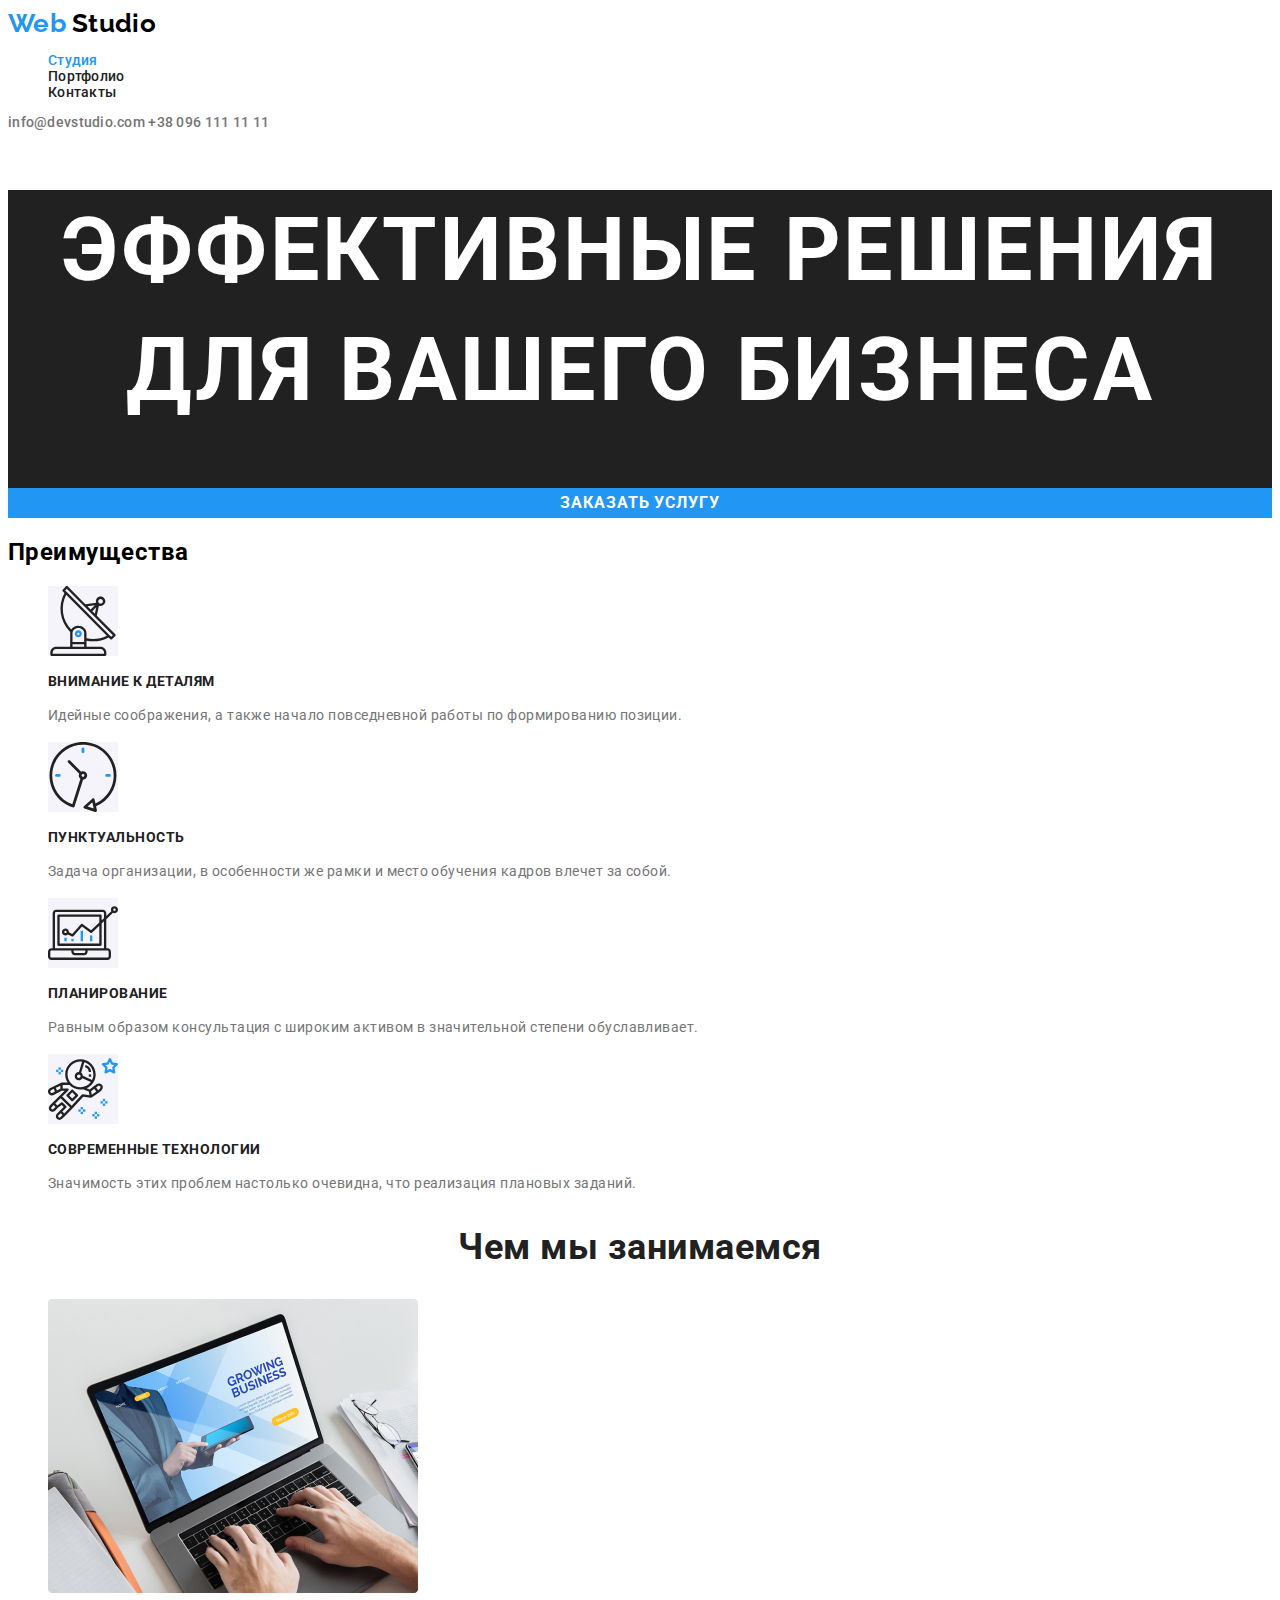
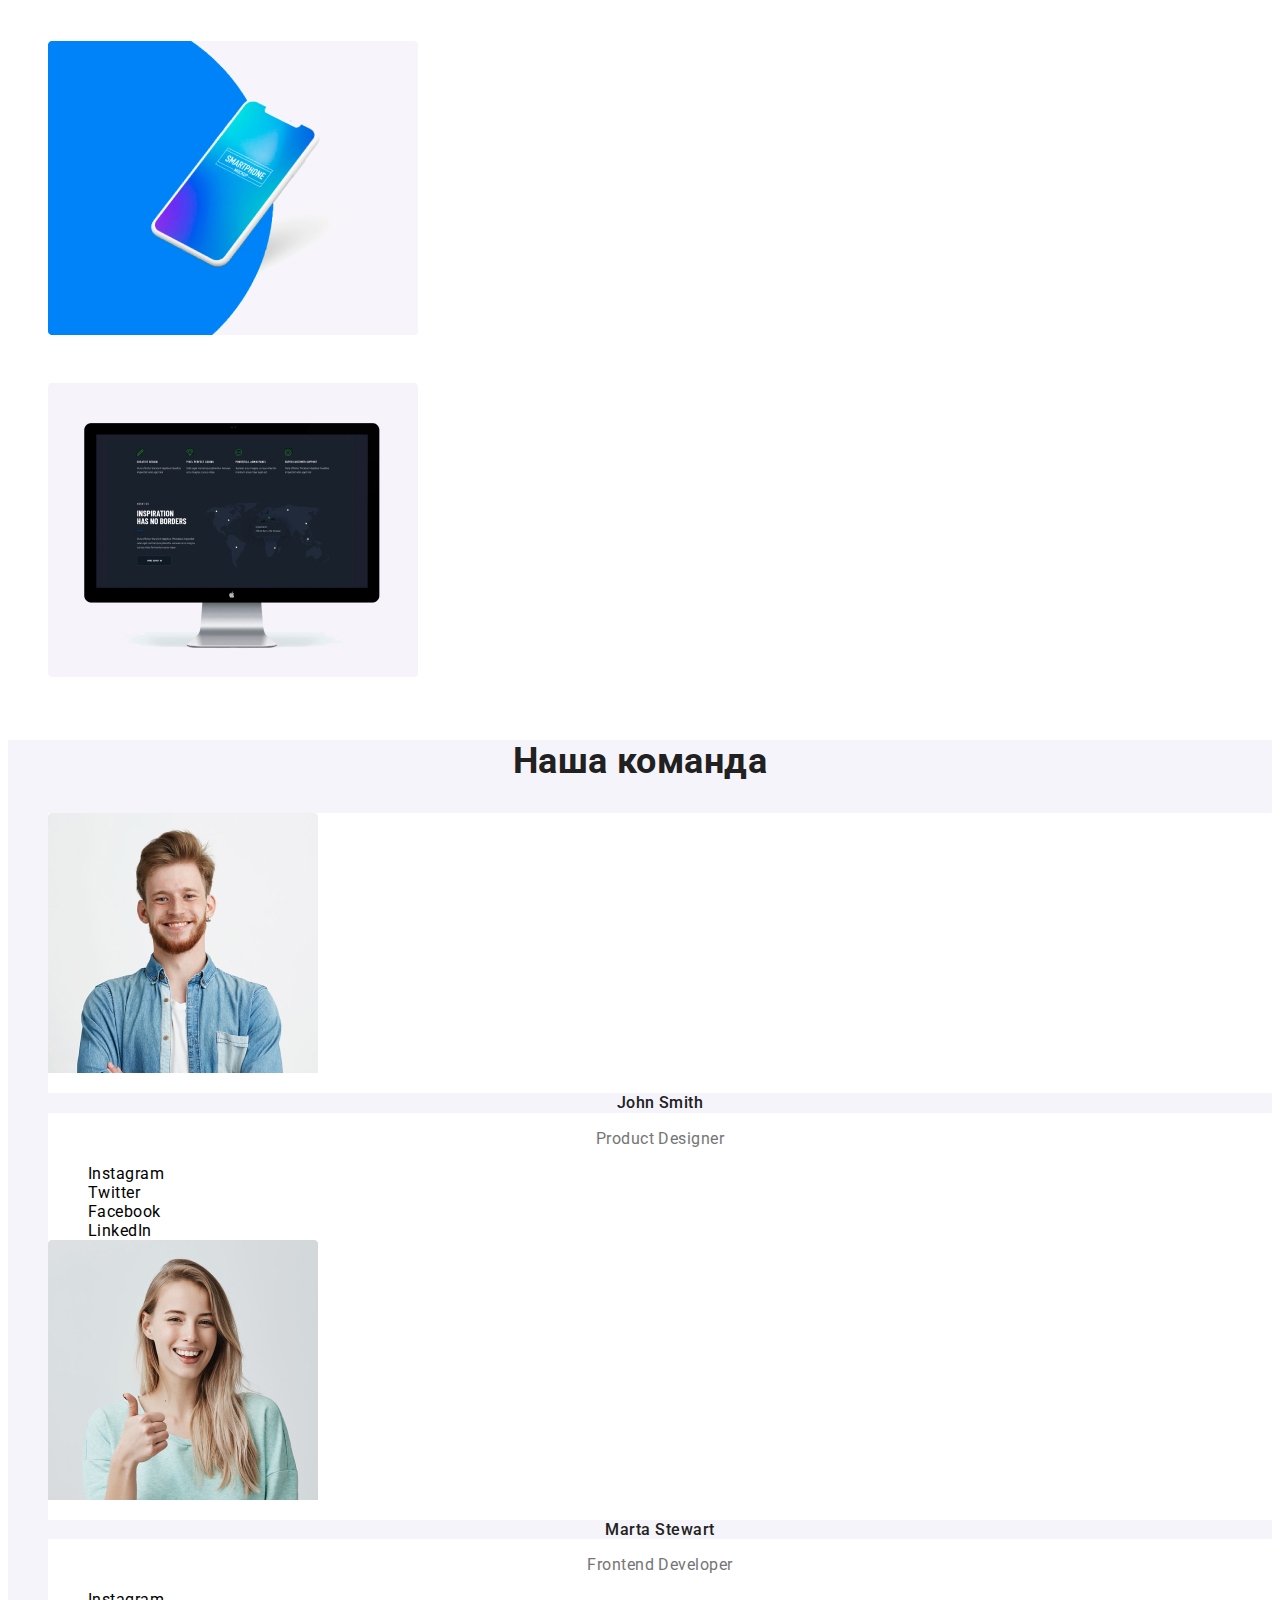
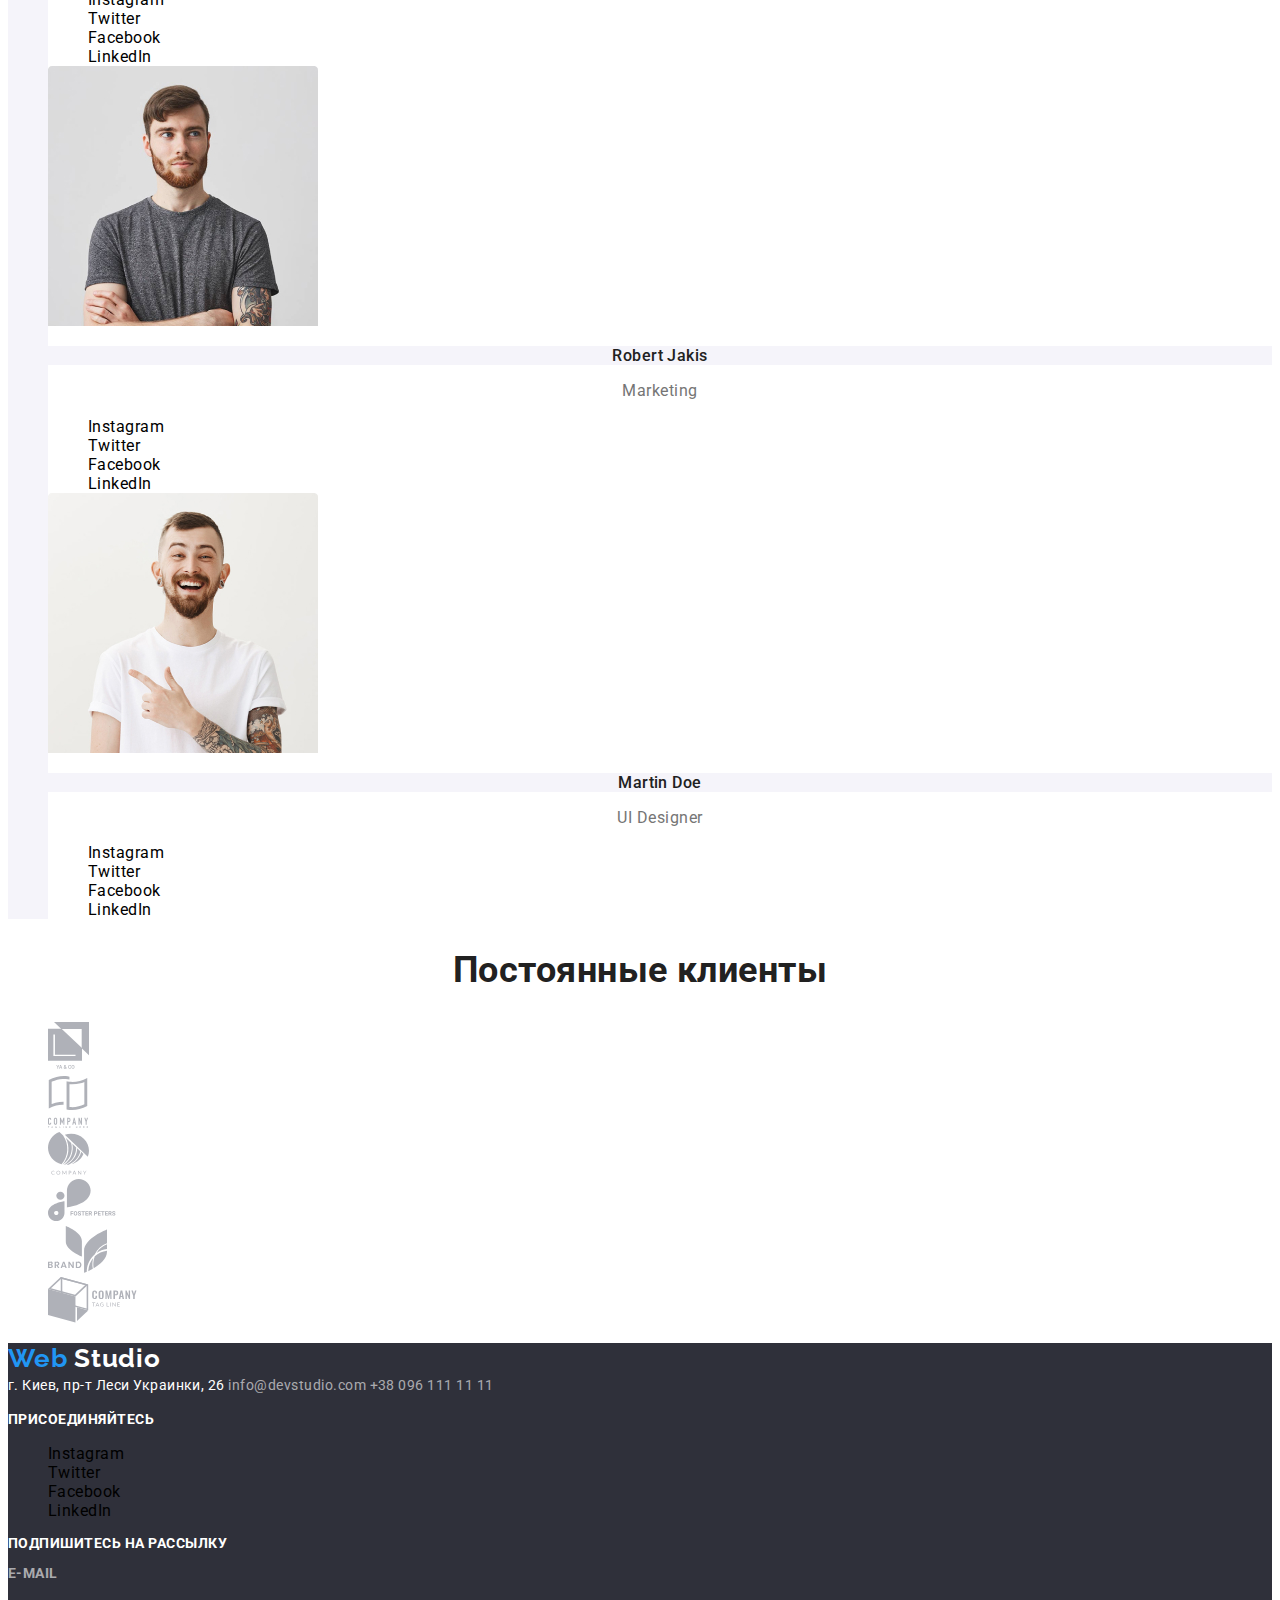
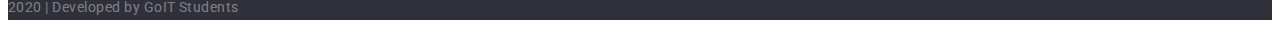
<file: index.html>
<!DOCTYPE html>
<html lang="ru">
  <head>
    <meta charset="UTF-8" />
    <meta name="viewport" content="width=device-width, initial-scale=1.0" />
    <title>Web Studio</title>
    <link
      href="https://fonts.googleapis.com/css2?family=Raleway&family=Roboto:wght@400;500;700;900&display=swap"
      rel="stylesheet"
    />
    <link rel="stylesheet" href="./css/styles.css" />
  </head>
  <body>
    <!--Шапка сайта-->
    <header class="header">
      <nav class="nav">
        <a class="logo" href="./index.html"><span>Web</span> Studio </a>
        <ul class="nav-list link">
          <li><a class="nav current" href="./index.html">Студия</a></li>
          <li><a href="./portfolio.html">Портфолио</a></li>
          <li><a href="">Контакты</a></li>
        </ul>
        <address class="nav-adr link">
          <a href="mailto:info@devstudio.com">info@devstudio.com </a>
          <a href="tel:+380961111111">+38 096 111 11 11 </a>
        </address>
      </nav>
    </header>
    <main class="main">
      <!--Герой-->
      <section class="hero">
        <h1>ЭФФЕКТИВНЫЕ РЕШЕНИЯ<br />ДЛЯ ВАШЕГО БИЗНЕСА</h1>
        <p class="button-prim service">Заказать услугу</p>
      </section>
      <!--Преимущества-->
      <section class="section">
        <!--Скрытый заголовок-->
        <h2 class="section-name">Преимущества</h2>
        <ul class="section-list">
          <li>
            <img class="section-img" src="./images/antenna.svg" alt="Антенна" />
            <h3 class="subtitle">Внимание к деталям</h3>
            <p class="section-text">
              Идейные соображения, а также начало повседневной работы по
              формированию позиции.
            </p>
          </li>
          <li>
            <img class="section-img" src="./images/clock.svg" alt="Часы" />
            <h3 class="subtitle">Пунктуальность</h3>
            <p class="section-text">
              Задача организации, в особенности же рамки и место обучения кадров
              влечет за собой.
            </p>
          </li>
          <li>
            <img
              class="section-img"
              src="./images/diagram.svg"
              alt="Диаграмма"
            />
            <h3 class="subtitle">Планирование</h3>
            <p class="section-text">
              Равным образом консультация с широким активом в значительной
              степени обуславливает.
            </p>
          </li>
          <li>
            <img
              class="section-img"
              src="./images/astronaut.svg"
              alt="Астронавт"
            />
            <h3 class="subtitle">Современные технологии</h3>
            <p class="section-text">
              Значимость этих проблем настолько очевидна, что реализация
              плановых заданий.
            </p>
          </li>
        </ul>
      </section>
      <!--Чем мы занимаемся?-->
      <section class="section work">
        <h2 class="section-title">Чем мы занимаемся</h2>
        <ul>
          <li>
            <img src="./images/desktop.jpg" width="370" alt="Ноутбук" />
            <h3 class="white-title">Десктопные приложения</h3>
          </li>
          <li>
            <img src="./images/mobile.jpg" width="370" alt="Смартфон" />
            <h3 class="white-title">Мобильные приложения</h3>
          </li>
          <li>
            <img src="./images/design.jpg" width="370" alt="Дизайн" />
            <h3 class="white-title">Дизайнерские решения</h3>
          </li>
        </ul>
      </section>
      <!--Команда-->
      <section class="team">
        <h2 class="section-title">Наша команда</h2>
        <ul>
          <li class="team-card">
            <img src="./images/john.jpg" width="270" alt="Фото Джона Смитта" />
            <h3 class="team name">John Smith</h3>
            <p class="section-text name">Product Designer</p>
            <ul class="social-links">
              <li class="soc-link">
                <a href="" aria-label="Ссылка на Facebook"></a>Instagram
              </li>
              <li class="soc-link">
                <a href="" aria-label="Ссылка на Twitter"></a>Twitter
              </li>
              <li class="soc-link">
                <a href="" aria-label="Ссылка на Facebook"></a>Facebook
              </li>
              <li class="soc-link">
                <a href="" aria-label="Ссылка на LinkedIn"></a>LinkedIn
              </li>
            </ul>
          </li>
          <li class="team-card">
            <img src="./images/marta.jpg" width="270" alt="Фото Марты Стюарт" />
            <h3 class="team name">Marta Stewart</h3>
            <p class="section-text name">Frontend Developer</p>
            <ul class="social-links">
              <li class="soc-link">
                <a href="" aria-label="Ссылка на Facebook"></a>Instagram
              </li>
              <li class="soc-link">
                <a href="" aria-label="Ссылка на Twitter"></a>Twitter
              </li>
              <li class="soc-link">
                <a href="" aria-label="Ссылка на Facebook"></a>Facebook
              </li>
              <li class="soc-link">
                <a href="" aria-label="Ссылка на LinkedIn"></a>LinkedIn
              </li>
            </ul>
          </li>
          <li class="team-card">
            <img
              src="./images/robert.jpg"
              width="270"
              alt="Фото Роберта Джекиса"
            />
            <h3 class="team name">Robert Jakis</h3>
            <p class="section-text name">Marketing</p>
            <ul class="social-links">
              <li class="soc-link">
                <a href="" aria-label="Ссылка на Facebook"></a>Instagram
              </li>
              <li class="soc-link">
                <a href="" aria-label="Ссылка на Twitter"></a>Twitter
              </li>
              <li class="soc-link">
                <a href="" aria-label="Ссылка на Facebook"></a>Facebook
              </li>
              <li class="soc-link">
                <a href="" aria-label="Ссылка на LinkedIn"></a>LinkedIn
              </li>
            </ul>
          </li>
          <li class="team-card">
            <img src="./images/martin.jpg" width="270" alt="Фото Мартина Доэ" />
            <h3 class="team name">Martin Doe</h3>
            <p class="section-text name">UI Designer</p>
            <ul class="social-links">
              <li class="soc-link">
                <a href="" aria-label="Ссылка на Facebook"></a>Instagram
              </li>
              <li class="soc-link">
                <a href="" aria-label="Ссылка на Twitter"></a>Twitter
              </li>
              <li class="soc-link">
                <a href="" aria-label="Ссылка на Facebook"></a>Facebook
              </li>
              <li class="soc-link">
                <a href="" aria-label="Ссылка на LinkedIn"></a>LinkedIn
              </li>
            </ul>
          </li>
        </ul>
      </section>
      <!--Клиенты-->
      <section class="clients">
        <h2 class="section-title">Постоянные клиенты</h2>
        <ul class="clients-list">
          <li>
            <a href=""><img src="./images/logo-1.svg" alt="Лого-1" /></a>
          </li>
          <li>
            <a href=""><img src="./images/logo-2.svg" alt="Лого-2" /></a>
          </li>
          <li>
            <a href=""><img src="./images/logo-3.svg" alt="Лого-3" /></a>
          </li>
          <li>
            <a href=""><img src="./images/logo-4.svg" alt="Лого-4" /></a>
          </li>
          <li>
            <a href=""><img src="./images/logo-5.svg" alt="Лого-5" /></a>
          </li>
          <li>
            <a href=""><img src="./images/logo-6.svg" alt="Лого-6" /></a>
          </li>
        </ul>
      </section>
    </main>
    <!--Подвал-->
    <footer class="footer">
      <!--Адресс-->
      <div>
        <a class="footer logo" href="./index.html"><span>Web</span> Studio </a>
        <address class="address">
          г. Киев, пр-т Леси Украинки, 26
          <a class="adr-link" href="mailto:info@devstudio.com"
            >info@devstudio.com
          </a>
          <a class="adr-link" href="tel:+380961111111">+38 096 111 11 11 </a>
        </address>
      </div>
      <!--Список ссылок-->
      <div>
        <p class="white-title">ПРИСОЕДИНЯЙТЕСЬ</p>
        <ul class="social-links">
          <li class="soc-link">
            <a href="" aria-label="Ссылка на Facebook"></a>Instagram
          </li>
          <li class="soc-link">
            <a href="" aria-label="Ссылка на Twitter"></a>Twitter
          </li>
          <li class="soc-link">
            <a href="" aria-label="Ссылка на Facebook"></a>Facebook
          </li>
          <li class="soc-link">
            <a href="" aria-label="Ссылка на LinkedIn"></a>LinkedIn
          </li>
        </ul>
      </div>
      <!--Подписка-->
      <div class="white-title">
        <p>Подпишитесь на рассылку</p>
        <p class="adr-link">E-mail</p>
        <!-- <button type="button" class="folow">
          Подписаться<a class="button-sec" href=""
            ><img src="./images/icon-send.svg" alt="Иконка"
          /></a>
        </button> -->
      </div>
      <p class="copy">2020 | Developed by GoIT Students</p>
    </footer>
  </body>
</html>
</file>
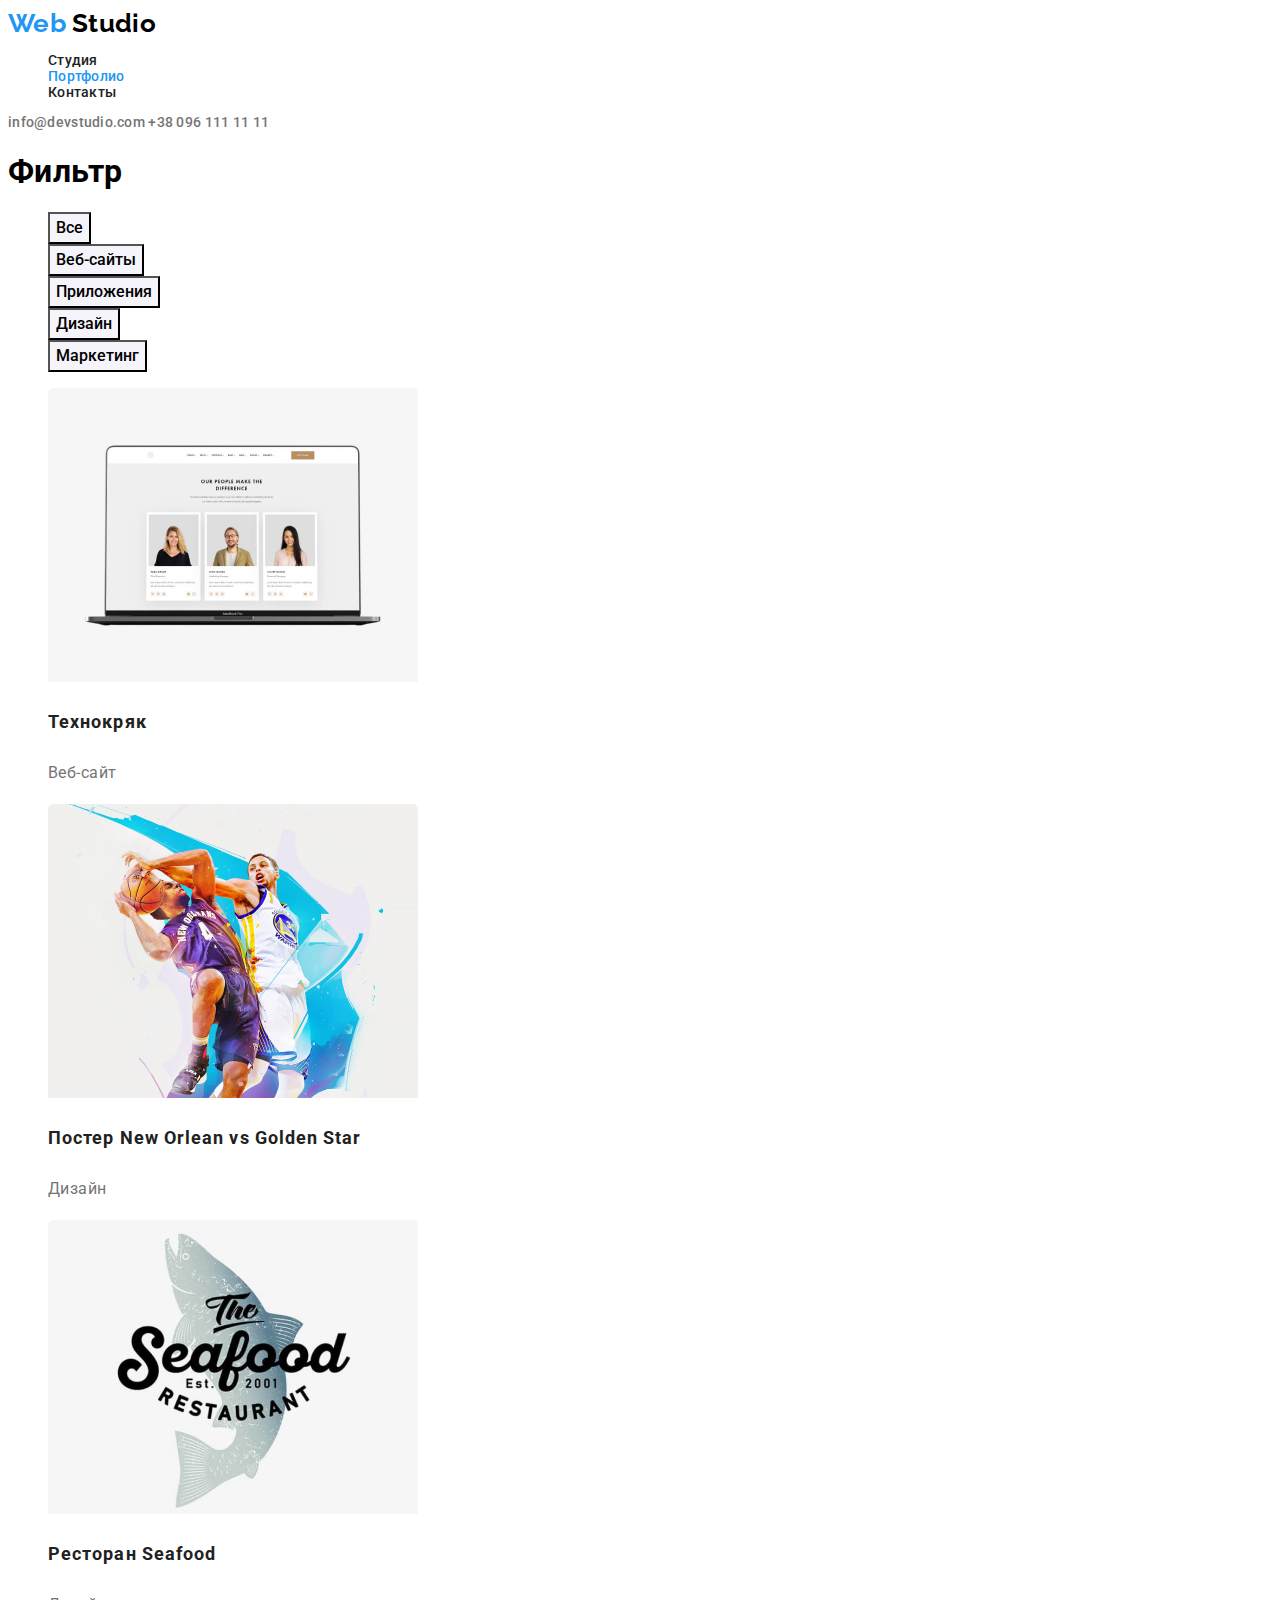
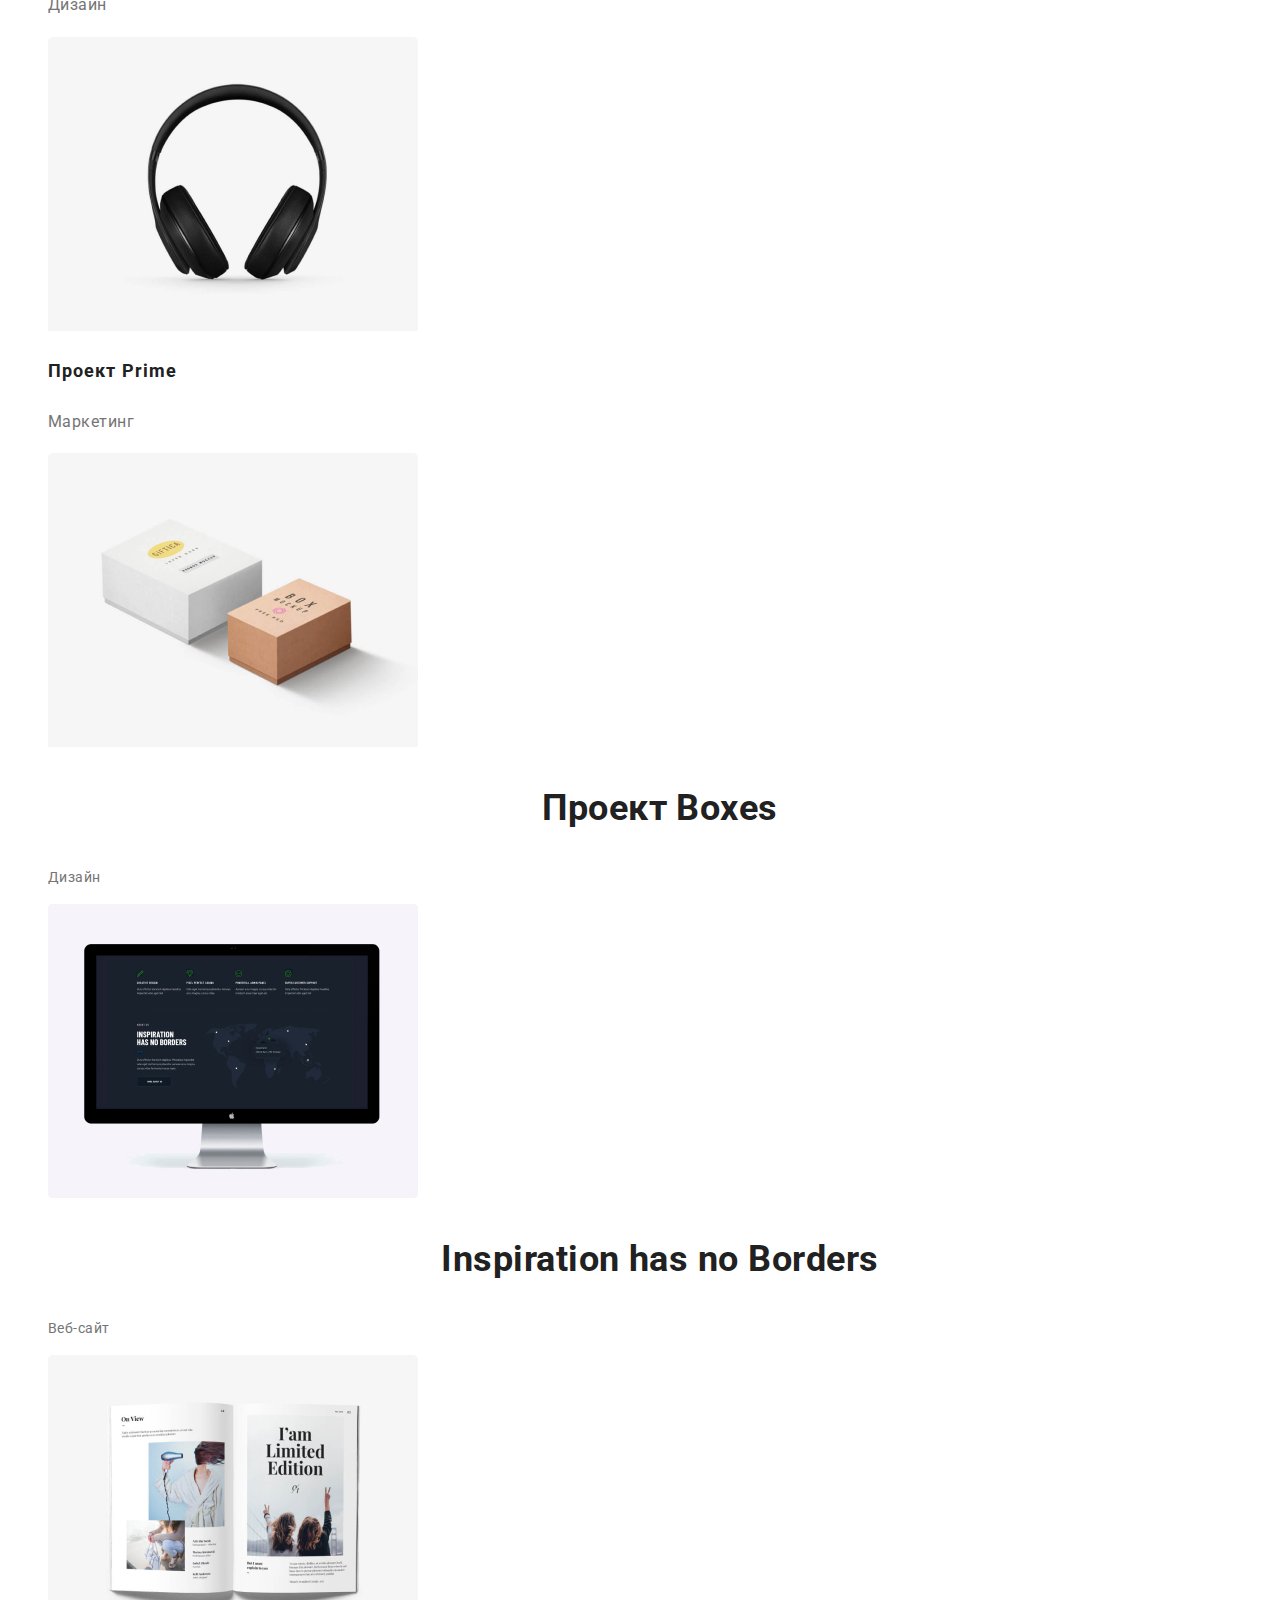
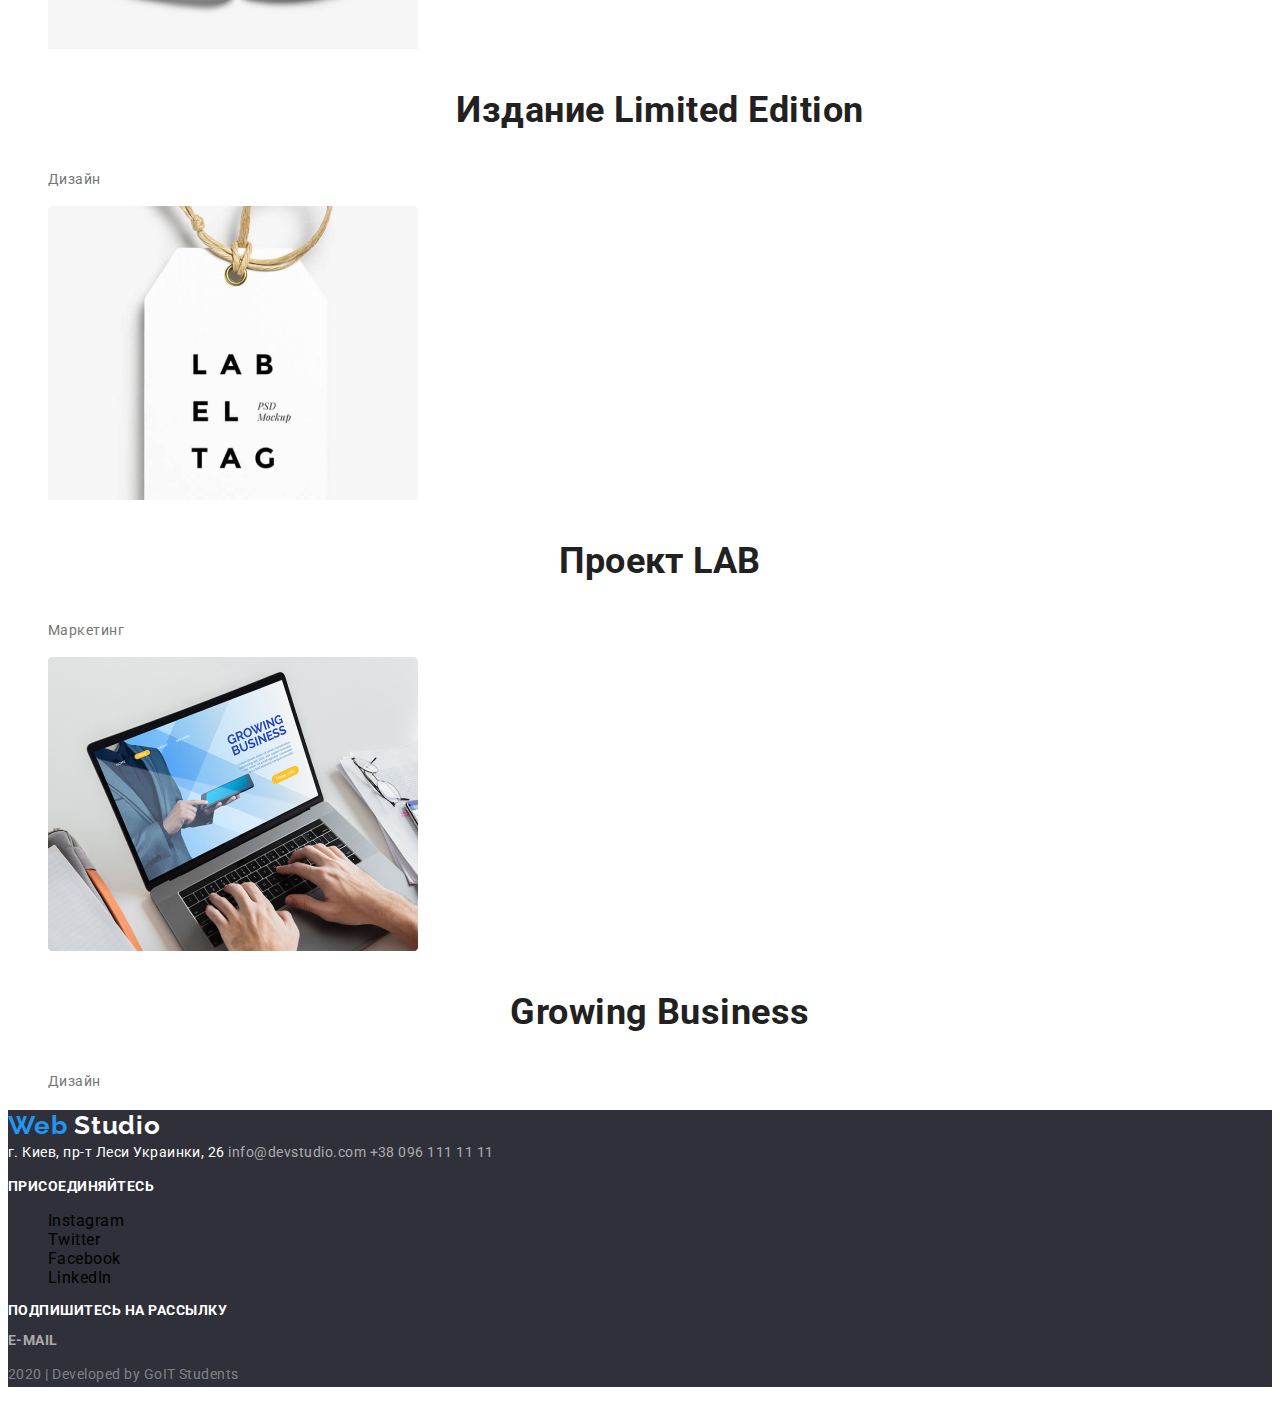
<file: portfolio.html>
<!DOCTYPE html>
<html lang="ru">
  <head>
    <meta charset="UTF-8" />
    <meta name="viewport" content="width=device-width, initial-scale=1.0" />
    <title>Web Studio</title>
    <link
      href="https://fonts.googleapis.com/css2?family=Raleway&family=Roboto:wght@400;500;700&display=swap"
      rel="stylesheet"
    />
    <link rel="stylesheet" href="./css/styles.css" />
  </head>
  <body>
    <!--Шапка сайта-->
    <header>
      <nav class="nav">
        <a class="logo" href="./index.html"><span>Web</span> Studio </a>
        <ul class="nav-list link">
          <li><a href="./index.html">Студия</a></li>
          <li><a class="nav current" href="./portfolio.html">Портфолио</a></li>
          <li><a href="">Контакты</a></li>
        </ul>
        <address class="nav-adr link">
          <a href="mailto:info@devstudio.com">info@devstudio.com </a>
          <a href="tel:+380961111111">+38 096 111 11 11 </a>
        </address>
      </nav>
    </header>
    <main>
      <!--Фильтр-->
      <!--Скрытый заголовок Фильтра-->
      <h1 class="filter">Фильтр</h1>
      <ul class="filter-list">
        <li class="filter-item"><button type="button">Все</button></li>
        <li class="filter-item"><button type="button">Веб-сайты</button></li>
        <li class="filter-item"><button type="button">Приложения</button></li>
        <li class="filter-item"><button type="button">Дизайн</button></li>
        <li class="filter-item"><button type="button">Маркетинг</button></li>
      </ul>
      <ul>
        <li>
          <img
            src="./images/img-1.jpg"
            alt="Технокряк"
            width="370"
            height="294"
          />
          <h3 class="section-title-item">Технокряк</h3>
          <p class="section-text-item">Веб-сайт</p>
        </li>
        <li>
          <img
            src="./images/img-2.jpg"
            alt="Баскетбол"
            width="370"
            height="294"
          />
          <h3 class="section-title-item">Постер New Orlean vs Golden Star</h3>
          <p class="section-text-item">Дизайн</p>
        </li>
        <li>
          <img
            src="./images/img-3.jpg"
            alt="Ресторан"
            width="370"
            height="294"
          />
          <h3 class="section-title-item">Ресторан Seafood</h3>
          <p class="section-text-item">Дизайн</p>
        </li>
        <li>
          <img
            src="./images/img-4.jpg"
            alt="Наушники"
            width="370"
            height="294"
          />
          <h3 class="section-title-item">Проект Prime</h3>
          <p class="section-text-item">Маркетинг</p>
        </li>
        <li>
          <img
            src="./images/img-5.jpg"
            alt="Коробки"
            width="370"
            height="294"
          />
          <h3 class="section-title">Проект Boxes</h3>
          <p class="section-text">Дизайн</p>
        </li>
        <li>
          <img
            src="./images/design.jpg"
            alt="Монитор"
            width="370"
            height="294"
          />
          <h3 class="section-title">Inspiration has no Borders</h3>
          <p class="section-text">Веб-сайт</p>
        </li>
        <li>
          <img src="./images/img-6.jpg" alt="Журнал" width="370" height="294" />
          <h3 class="section-title">Издание Limited Edition</h3>
          <p class="section-text">Дизайн</p>
        </li>
        <li>
          <img src="./images/img-7.jpg" alt="Лейбл" width="370" height="294" />
          <h3 class="section-title">Проект LAB</h3>
          <p class="section-text">Маркетинг</p>
        </li>
        <li>
          <img
            src="./images/desktop.jpg"
            alt="Ноутбук"
            width="370"
            height="294"
          />
          <h3 class="section-title">Growing Business</h3>
          <p class="section-text">Дизайн</p>
        </li>
      </ul>
    </main>
    <!--Подвал-->
    <footer class="footer">
      <!--Адресс-->
      <div>
        <a class="footer logo" href="./index.html"><span>Web</span> Studio </a>
        <address class="address">
          г. Киев, пр-т Леси Украинки, 26
          <a class="adr-link" href="mailto:info@devstudio.com"
            >info@devstudio.com
          </a>
          <a class="adr-link" href="tel:+380961111111">+38 096 111 11 11 </a>
        </address>
      </div>
      <!--Список ссылок-->
      <div>
        <p class="white-title">ПРИСОЕДИНЯЙТЕСЬ</p>
        <ul class="social-links">
          <li class="soc-link">
            <a href="" aria-label="Ссылка на Facebook"></a>Instagram
          </li>
          <li class="soc-link">
            <a href="" aria-label="Ссылка на Twitter"></a>Twitter
          </li>
          <li class="soc-link">
            <a href="" aria-label="Ссылка на Facebook"></a>Facebook
          </li>
          <li class="soc-link">
            <a href="" aria-label="Ссылка на LinkedIn"></a>LinkedIn
          </li>
        </ul>
      </div>
      <!--Подписка-->
      <div class="white-title">
        <p>Подпишитесь на рассылку</p>
        <p class="adr-link">E-mail</p>
        <!-- <button type="button" class="folow">
          Подписаться<a class="button-sec" href=""
            ><img src="./images/icon-send.svg" alt="Иконка"
          /></a>
        </button> -->
      </div>
      <p class="copy">2020 | Developed by GoIT Students</p>
    </footer>
  </body>
</html>
</file>
<file: css/styles.css>
/* Шрифты index: Raleway - 400, Roboto - 900, 700, 500, 400 */
/* Шрифты portfolio: Raleway - 400, Roboto - 700, 500, 400 */

:root {
  --primary-text-color: #757575;
  --title-text-color: #212121;
  --accent-color: #2196f3;
  --primary-white-color: #ffffff;
  --secondary-bg-color: #f5f4fa;
}

/* цвет клиентских лого-иконок #AFB1B8 */

ul {
  list-style: none;
}

/* Header */
header {
  letter-spacing: 0.02em;
  font-weight: 500;
  font-size: 14px;
  line-height: 1.14;
}

/* Logo */
.logo {
  color: #000000;
  font-family: Raleway, sans-serif;
  font-weight: 700;
  font-size: 26px;
  line-height: 1.2;
}

/* Hero */
.hero {
  font-weight: 900;
  font-size: 44px;
  line-height: 1.36;
  text-align: center;
  letter-spacing: 0.06em;
  text-transform: uppercase;
  /* ЗАМЕНИТЬ НА ФОН */
  background-color: #212121;
}

.button-prim.service {
  font-weight: 700;
  font-size: 16px;
  line-height: 1.88;
}

/* преимущества, команда, фильтр */
.section-img,
.team,
button {
  background-color: var(--secondary-bg-color);
  font-family: inherit;
}

.subtitle {
  font-weight: bold;
  font-size: 14px;
  line-height: 1.14;
  text-transform: uppercase;
}

.section-text {
  font-weight: 400;
  font-size: 14px;
  line-height: 1.71;
}

/* всё, что с цветом акцента */
.nav.current,
.logo span,
.link a:hover,
.link a:focus,
.adr-link:focus,
.section-item:hover,
.section-item:focus,
.soc-link:hover,
.soc-link:focus,
.clients a:hover,
.clients a:focus,
button:hover,
button:focus,
.folow:not(:hover) {
  color: var(--accent-color);
}

/* цвет адресов в хедере */
.nav-adr a,
.section-text {
  color: var(--primary-text-color);
  font-style: normal;
}

/* основной фон */
body,
.team-card {
  background-color: var(--primary-white-color);
  font-family: Roboto, sans-serif;
  letter-spacing: 0.03em;
}

/* Белые заголовки */
footer .logo,
.hero,
.white-title,
.address {
  color: var(--primary-white-color);
}

/* Чем мы занимаемся? */
.work .white-title {
  font-weight: 700;
  font-size: 14px;
  line-height: 1.14;
  text-align: center;
  text-transform: uppercase;
}

/* Черные заголовки */
.nav-list a,
.section-title,
.subtitle,
.name,
.filter-list {
  color: var(--title-text-color);
}

.section-title {
  font-weight: 700;
  font-size: 36px;
  line-height: 1.2;
  text-align: center;
}

/* Team */
.name {
  font-weight: 500;
  font-size: 16px;
  line-height: 1.2;
  text-align: center;
}

.section-text.name {
  font-weight: 400;
  color: var(--primary-text-color);
}

/* адрес в футере */
.address,
.copy {
  font-weight: 400;
  font-size: 14px;
  line-height: 1.71;
  font-style: normal;
}

.adr-link {
  color: rgba(255, 255, 255, 0.6);
}

.footer {
  background-color: #2f303a;
  letter-spacing: 0.03em;
}

.footer .white-title {
  font-weight: 700;
  font-size: 14px;
  line-height: 1.14;
  text-transform: uppercase;
}

/* права */
.copy {
  color: rgba(255, 255, 255, 0.4);
}

/* button */
.button-prim,
.button-sec .folow {
  color: var(--primary-white-color);
  background-color: var(--accent-color);
  letter-spacing: 0.06em;
}

/* все ссылки */
a {
  text-decoration: none;
}

/* -------- PORTFOLIO ----------- */

/* Filter */
.filter-item button {
  font-weight: 500;
  font-size: 16px;
  line-height: 1.63;
  text-align: center;
}

/* filter-list */
.section-title-item {
  font-weight: 700;
  font-size: 18px;
  line-height: 2;
  letter-spacing: 0.06em;
  color: var(--title-text-color);
}

.section-text-item {
  font-weight: 400;
  font-size: 16px;
  line-height: 1.88;
  color: var(--primary-text-color);
}
</file>
